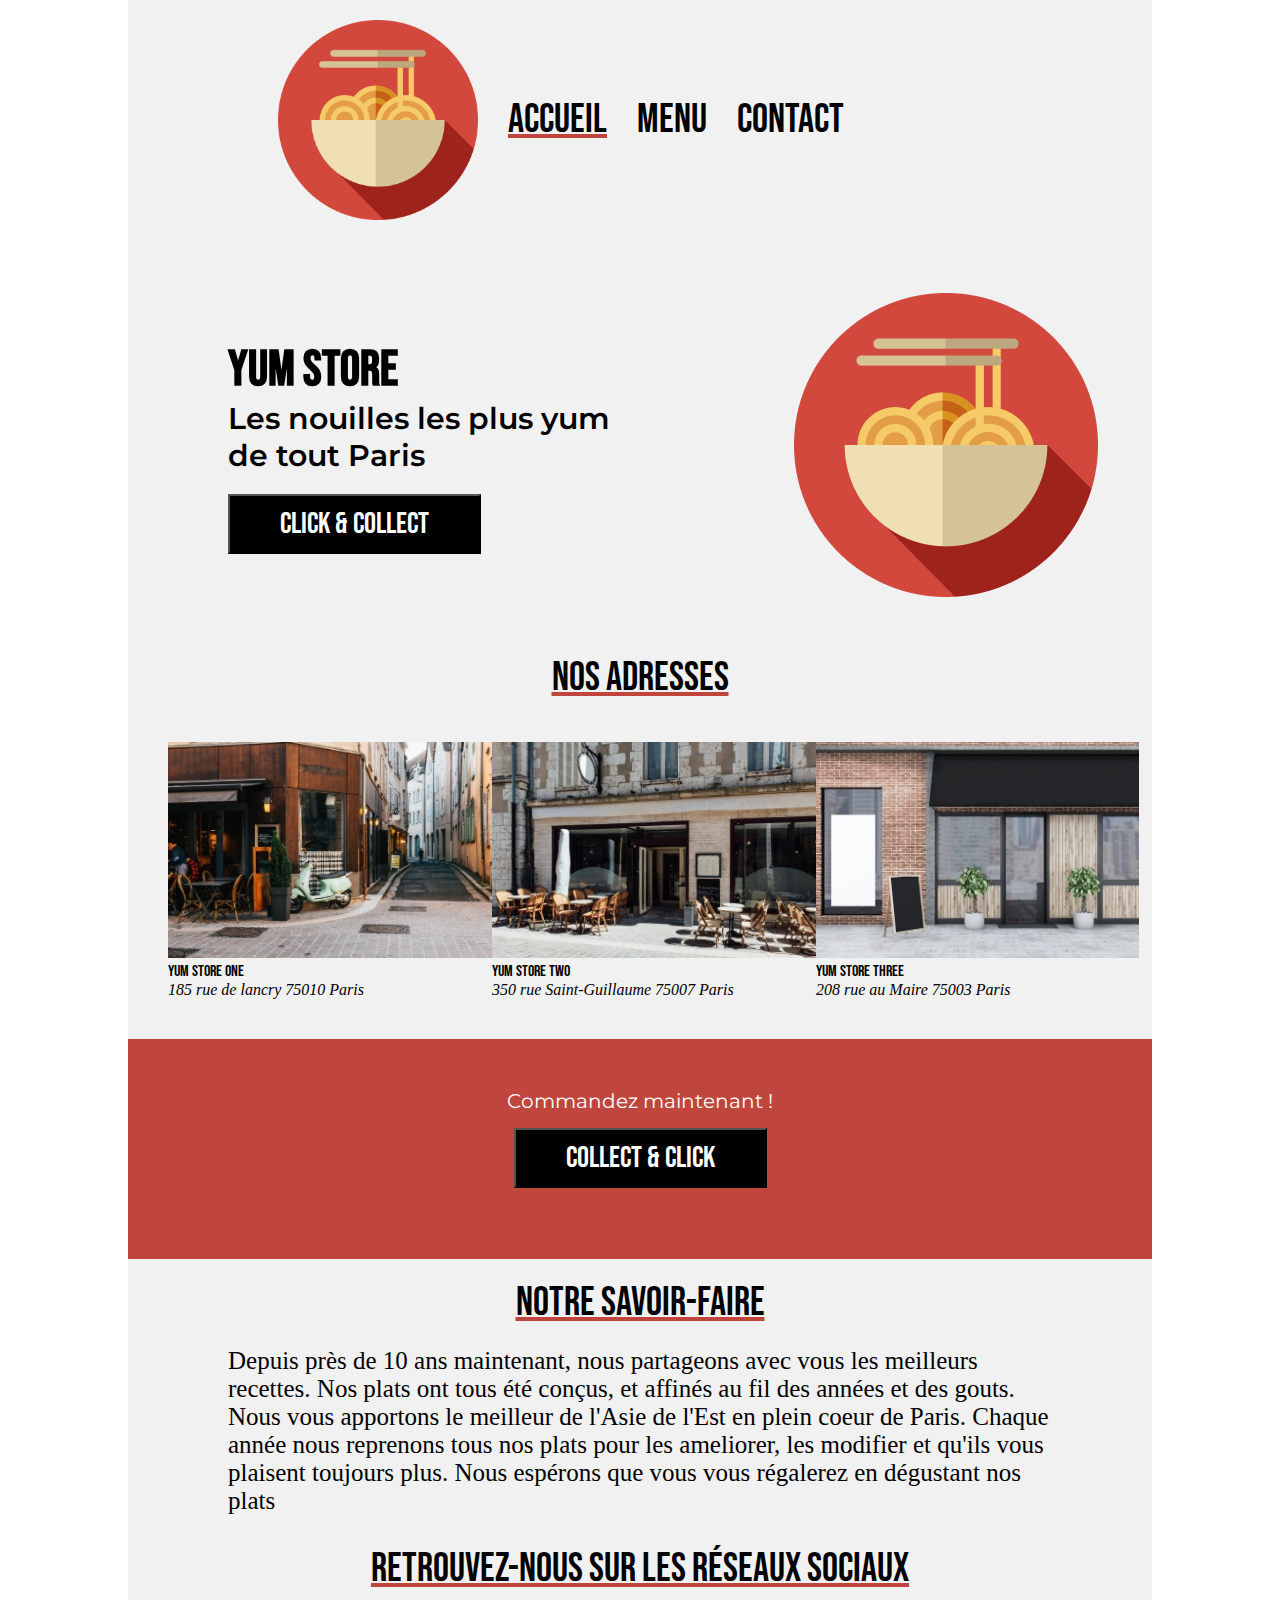
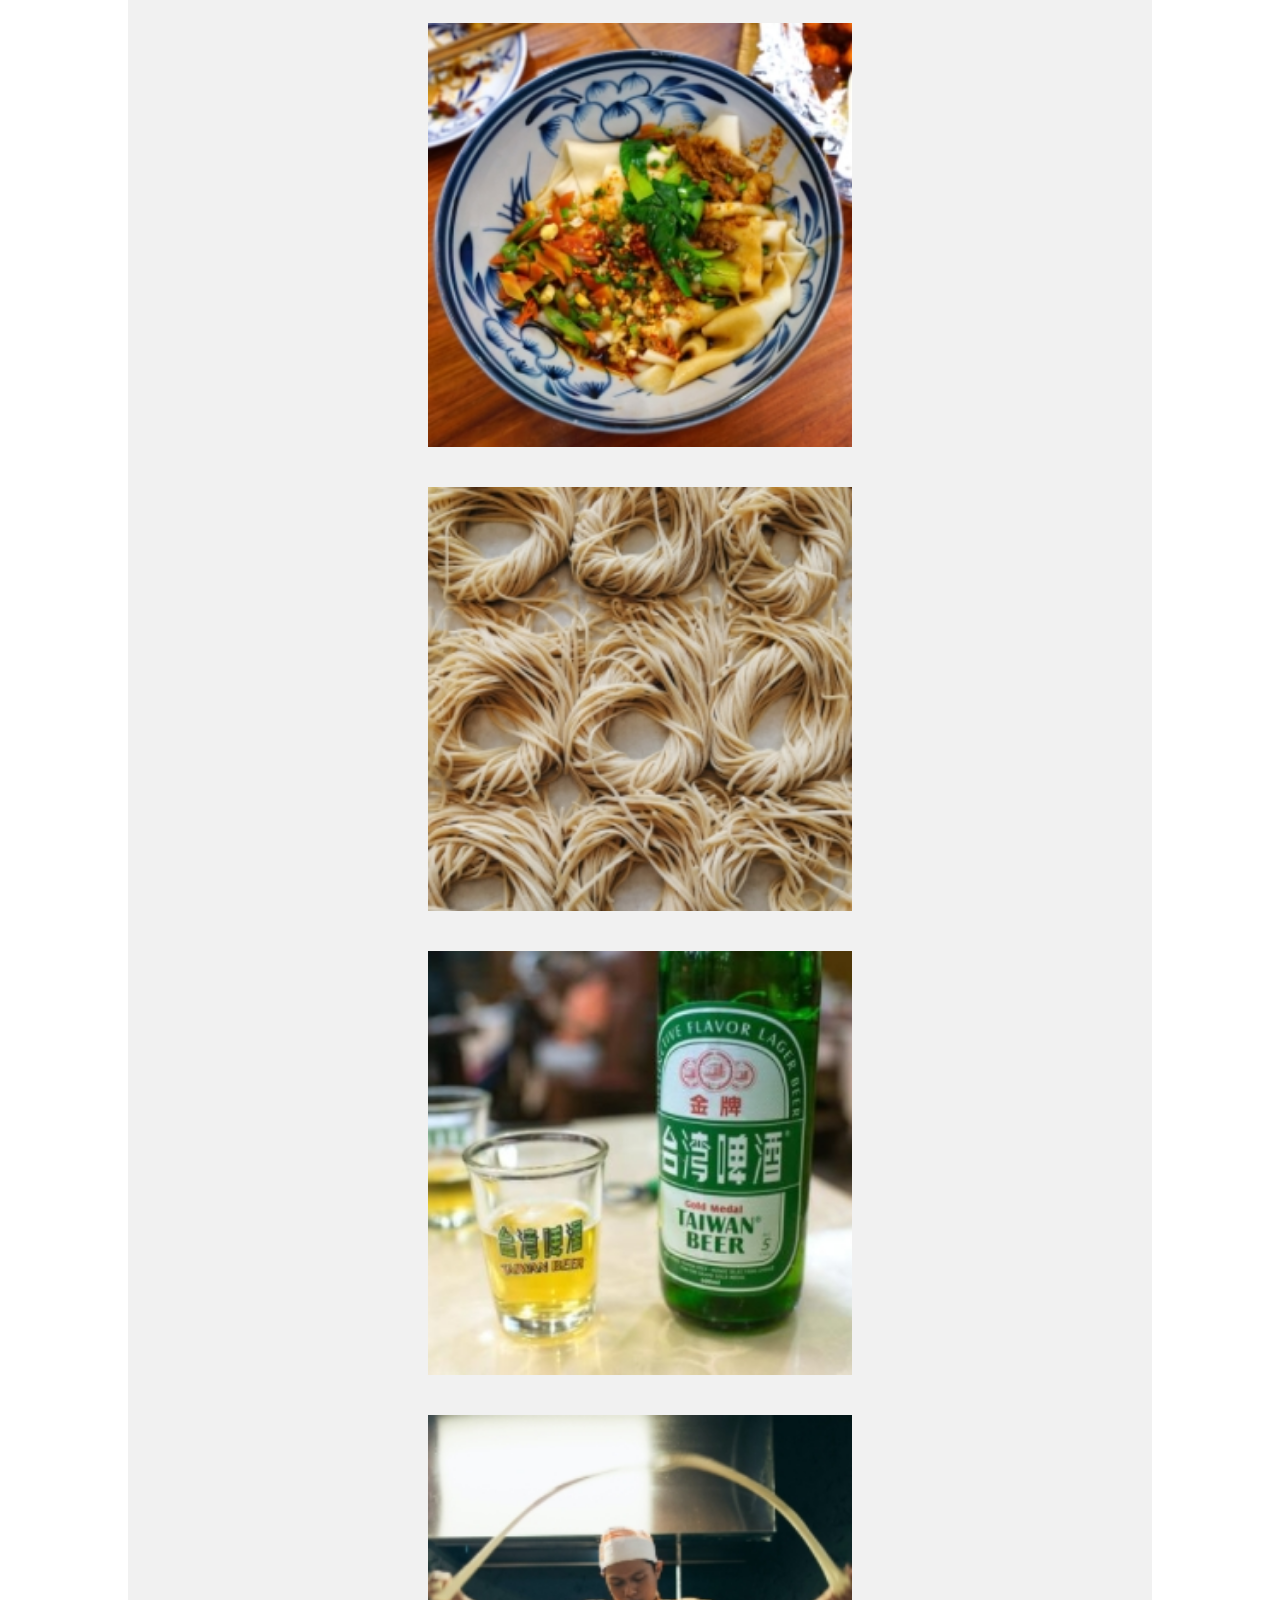
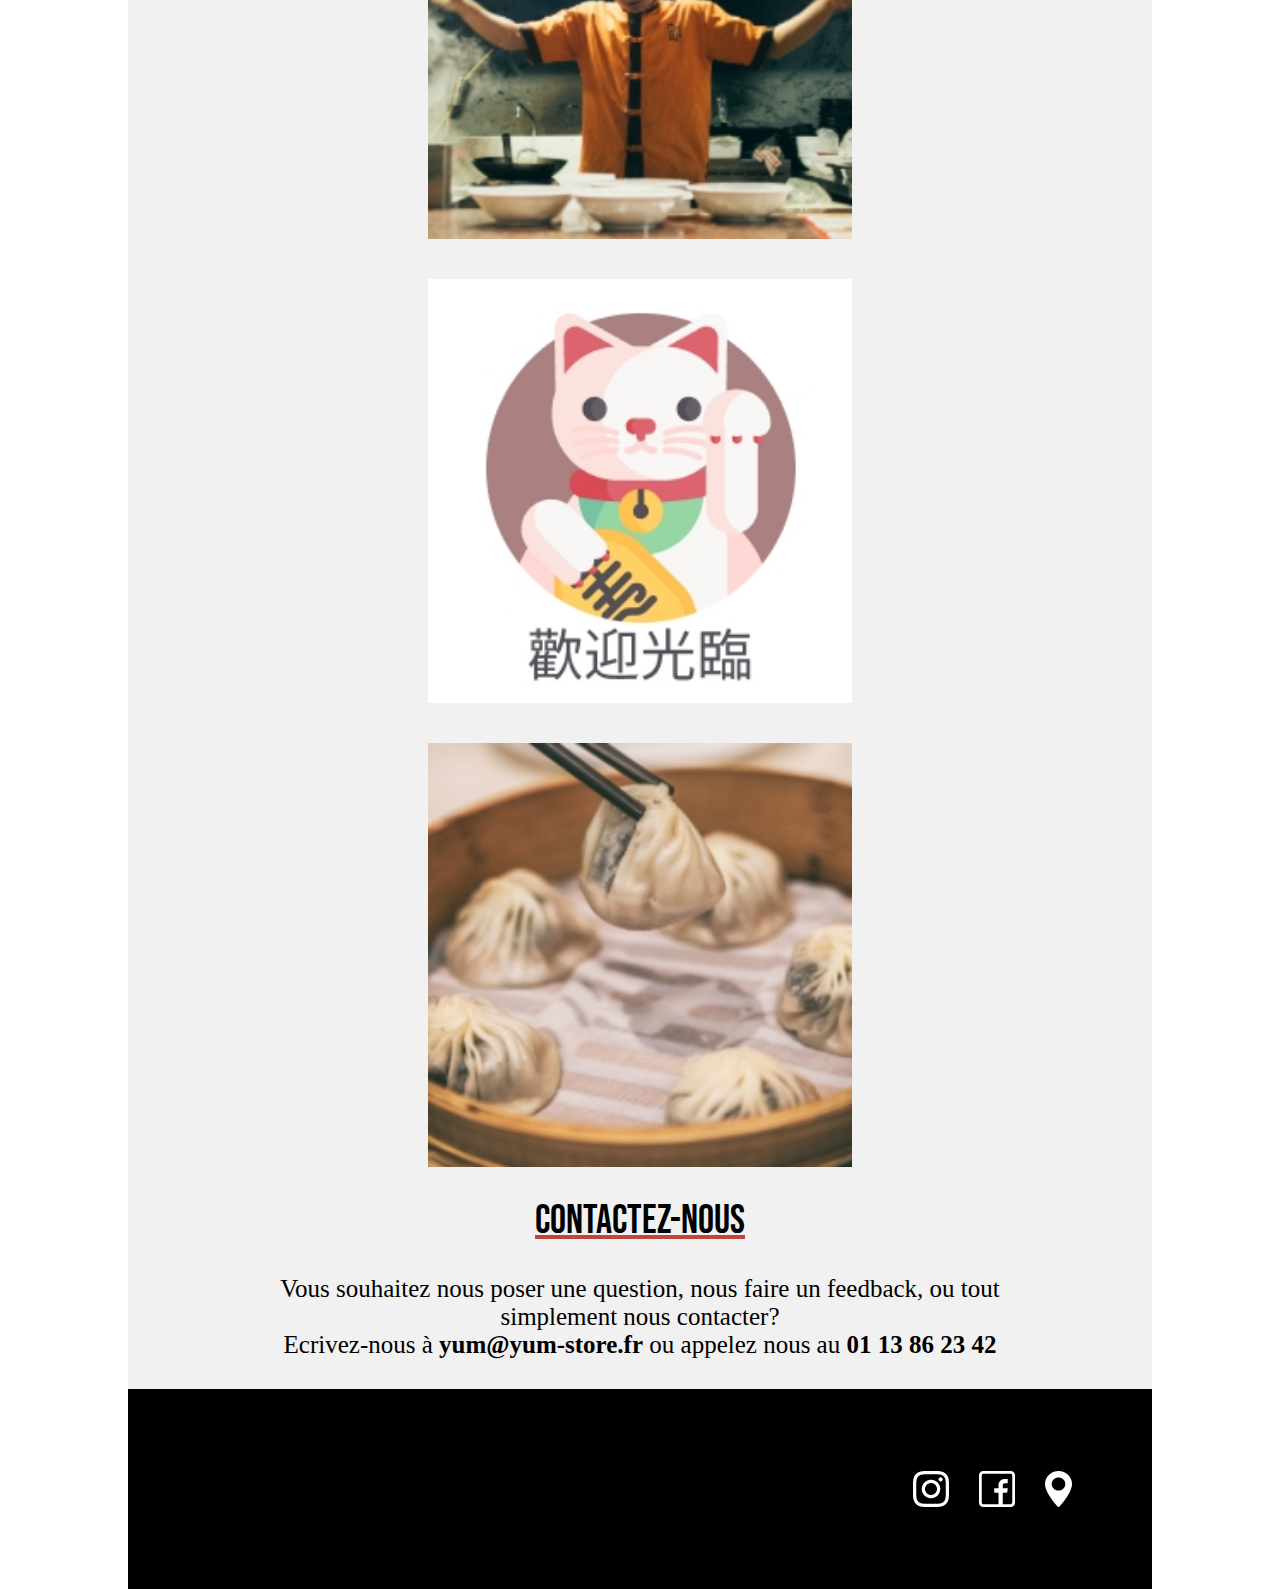
<file: index.html>
<!DOCTYPE html>
<html lang="en">

<head>
    <meta charset="UTF-8">
    <meta name="viewport" content="width=device-width, initial-scale=1.0">
    <title>Document</title>
    <link rel="stylesheet" href="style.css">
    <link rel="preconnect" href="https://fonts.googleapis.com">
    <link rel="preconnect" href="https://fonts.gstatic.com" crossorigin>
    <link href="https://fonts.googleapis.com/css2?family=Bebas+Neue&display=swap" rel="stylesheet">
    <link href="https://fonts.googleapis.com/css2?family=Montserrat:wght@400;700&display=swap" rel="stylesheet">
</head>

<body>
    <header class="header">
        <img class="logo" src="images/logo-yum-store.png" alt="">
        <a class="lien active" href="index.html">ACCUEIL</a>
        <a class="lien" href="menu.html">MENU</a>
        <a class="lien" href="contact.html">CONTACT</a>
    </header>
    <section class="section1">
        <div class="div1">
            <h1 class="h1">YUM STORE</h1>
            <p class="p1">Les nouilles les plus yum de tout Paris</p>
            <button class="button">CLICK & COLLECT</button>
        </div>
        <div class="div2">
            <img src="images/logo-yum-store.png" alt="">
        </div>

    </section>

    <section class="section2">
        <h2 class="h2">NOS ADRESSES</h2>
        <div class="photo">
            <div>
                <img src="images/facade-one.jpg" alt="">
                <p class="yum">Yum Store One</p>
                <address>185 rue de lancry 75010 Paris</address>
            </div>
            <div>
                <img src="images/facade-two.jpg" alt="">
                <p class="yum">Yum Store Two</p>
                <address>350 rue Saint-Guillaume 75007 Paris</address>
            </div>
            <div>
                <img src="images/facade-three.jpg" alt="">
                <p class="yum">Yum Store Three</p>
                <address>208 rue au Maire 75003 Paris</address>
            </div>
        </div>
    </section>
    <section class="section3">
        <div class="divr">
            <p class="commandez">Commandez maintenant !</p>
            <button class="button2">COLLECT & CLICK</button>
        </div>
    </section>
    <section class="section4">
        <div>
            <h3 class="h3"> NOTRE SAVOIR-FAIRE</h3>
            <p class="divs4">Depuis près de 10 ans maintenant, nous partageons avec vous les meilleurs recettes. Nos
                plats ont tous
                été conçus, et affinés au fil des années et des gouts. Nous vous apportons le meilleur de l'Asie de
                l'Est en plein coeur de Paris. Chaque année nous reprenons tous nos plats pour les ameliorer, les
                modifier et qu'ils vous plaisent toujours plus. Nous espérons que vous vous régalerez en dégustant nos
                plats</p>
        </div>
        <div>
            <h4 class="h4">RETROUVEZ-NOUS SUR LES RÉSEAUX SOCIAUX</h4>
        </div>
        <div class="divimage">
            <img class="img" src="images/biang_biang.jpg" alt="">
            <img class="img" src="images/noodles.jpg" alt="">
            <img class="img" src="images/taiwan_beer.jpg" alt="">
            <img class="img" src="images/chef_making_noodles.jpg" alt="">
            <img class="img" src="images/maneki_neko.jpg" alt="">
            <img class="img" src="images/xiaolongbao.jpg" alt="">
        </div>
        <div class="divh5">
            <h5 class="h5">CONTACTEZ-NOUS</h5>
            <p class="ph5">Vous souhaitez nous poser une question, nous faire un feedback, ou tout simplement nous
                contacter?
            </p>
            <p class="p2h5">
                Ecrivez-nous à <span class="bold">yum@yum-store.fr</span> ou appelez nous au <span class="bold">01 13 86
                    23 42</span>
            </p>
        </div>
    </section>

    <footer class="footer">
        <img class="logo2" src="images/logo_instagram.png" alt="">
        <img class="logo2" src="images/logo_facebook.png" alt="">
        <img class="logo2" src="images/logo_maps.png" alt="">
    </footer>

</body>

</html>
</file>
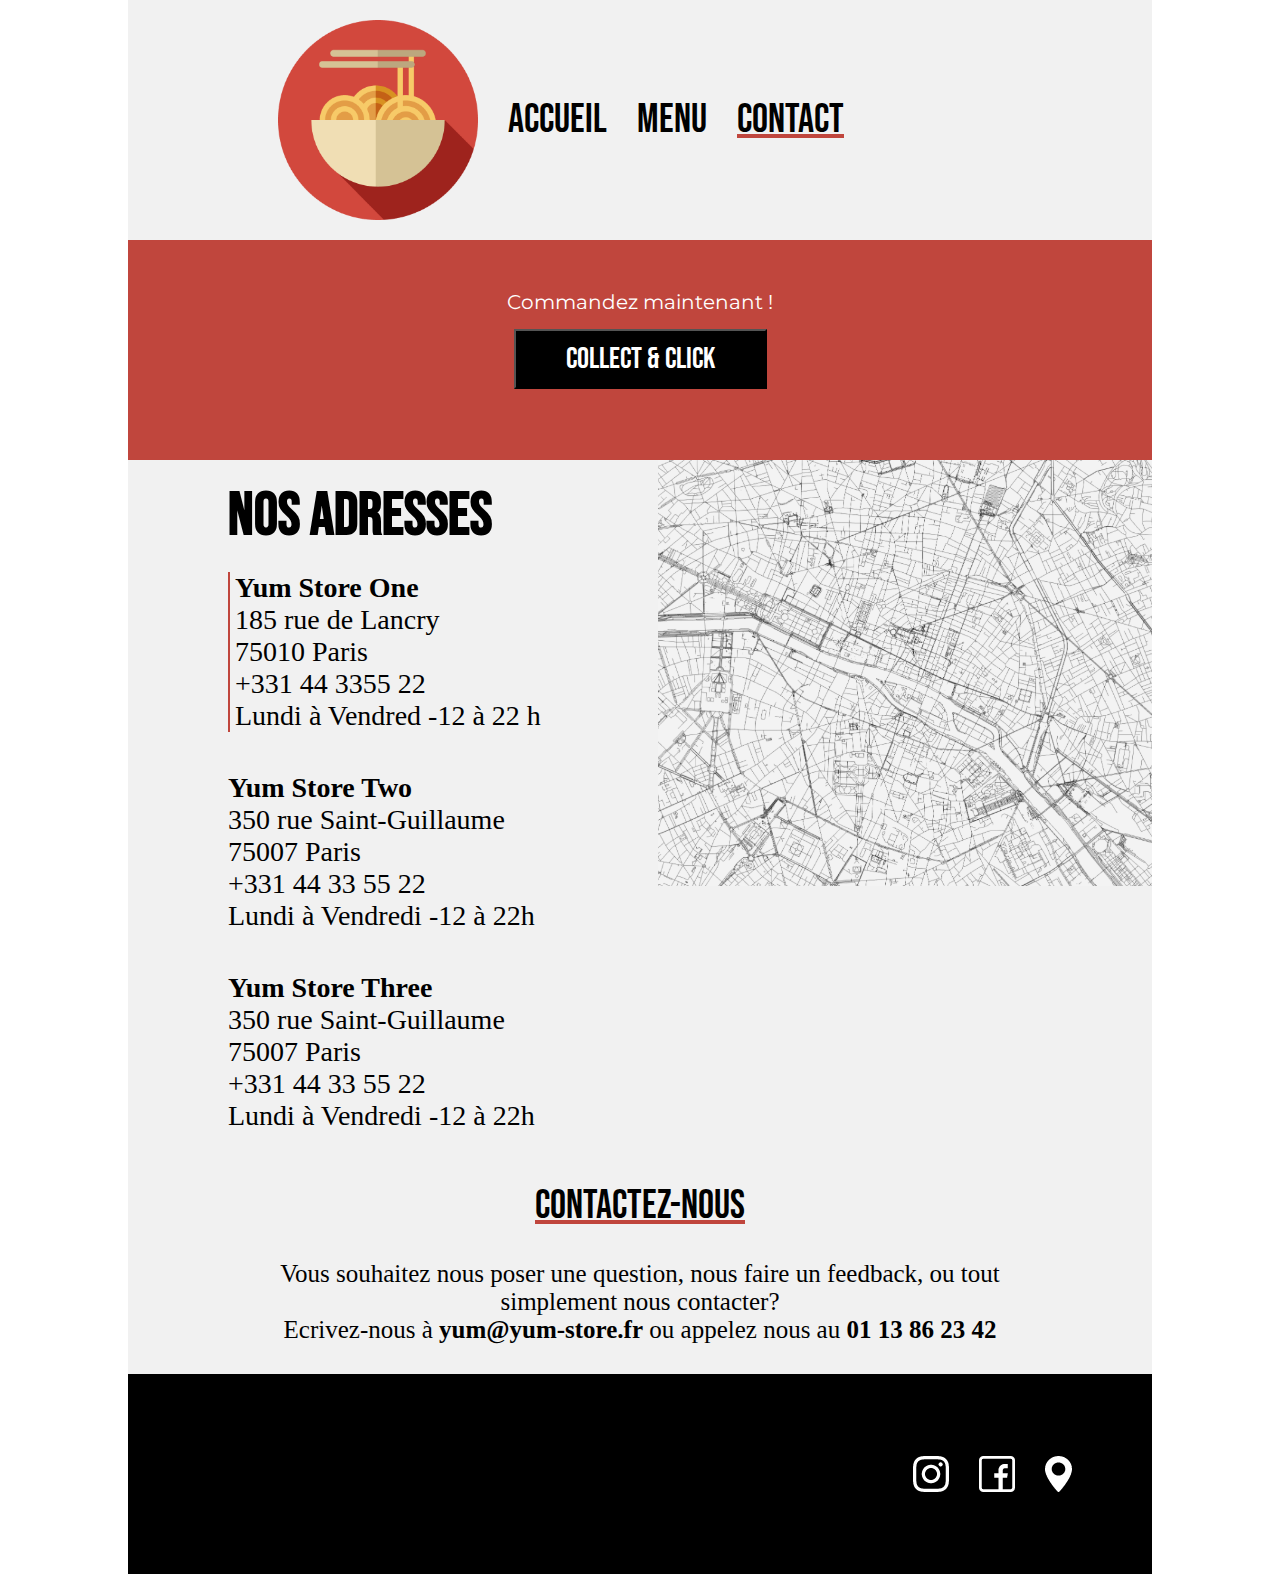
<file: contact.html>
<!DOCTYPE html>
<html lang="en">

<head>
    <meta charset="UTF-8">
    <meta name="viewport" content="width=device-width, initial-scale=1.0">
    <title>Document</title>
    <link rel="stylesheet" href="style.css">
    <link rel="preconnect" href="https://fonts.googleapis.com">
    <link rel="preconnect" href="https://fonts.gstatic.com" crossorigin>
    <link href="https://fonts.googleapis.com/css2?family=Bebas+Neue&display=swap" rel="stylesheet">
    <link href="https://fonts.googleapis.com/css2?family=Montserrat:wght@400;700&display=swap" rel="stylesheet">
</head>

<body>
    <header class="header">
        <img class="logo" src="images/logo-yum-store.png" alt="">
        <a class="lien" href="index.html">ACCUEIL</a>
        <a class="lien" href="menu.html">MENU</a>
        <a class="lien active" href="contact.html">CONTACT</a>
    </header>
    <section class="section3">
        <div class="divr">
            <p class="commandez">Commandez maintenant !</p>
            <button class="button2">COLLECT & CLICK</button>
        </div>
    </section>
    <section class="section7">
        <div class="div7">
            <p class="p6"> <b>NOS ADRESSES</b></p>
            <p class="p7"><b>Yum Store One</b> <br>185 rue de Lancry <br>75010 Paris <br>+331 44 3355 22 <br>Lundi à
                Vendred -12 à
                22 h</p>
            <p class="p8"> <b>Yum Store Two</b> <br>350 rue Saint-Guillaume <br>75007 Paris <br>+331 44 33 55 22
                <br>Lundi à
                Vendredi -12 à 22h</p>
            <p class="p9"> <b>Yum Store Three</b> <br>350 rue Saint-Guillaume <br>75007 Paris <br>+331 44 33 55 22
                <br>Lundi à
                Vendredi -12 à 22h</p>
        </div>

        <div class="div8">
            <img class="img7" src="images/map.png" alt="">
        </div>



    </section>
    <section class="section4">

        <div class="divh5">
            <h5 class="h5">CONTACTEZ-NOUS</h5>
            <p class="ph5">Vous souhaitez nous poser une question, nous faire un feedback, ou tout simplement nous
                contacter?
            </p>
            <p class="p2h5">
                Ecrivez-nous à <span class="bold">yum@yum-store.fr</span> ou appelez nous au <span class="bold">01 13 86
                    23 42</span>
            </p>
        </div>
    </section>

    <footer class="footer">
        <img class="logo2" src="images/logo_instagram.png" alt="">
        <img class="logo2" src="images/logo_facebook.png" alt="">
        <img class="logo2" src="images/logo_maps.png" alt="">
    </footer>

</body>

</html>
</file>
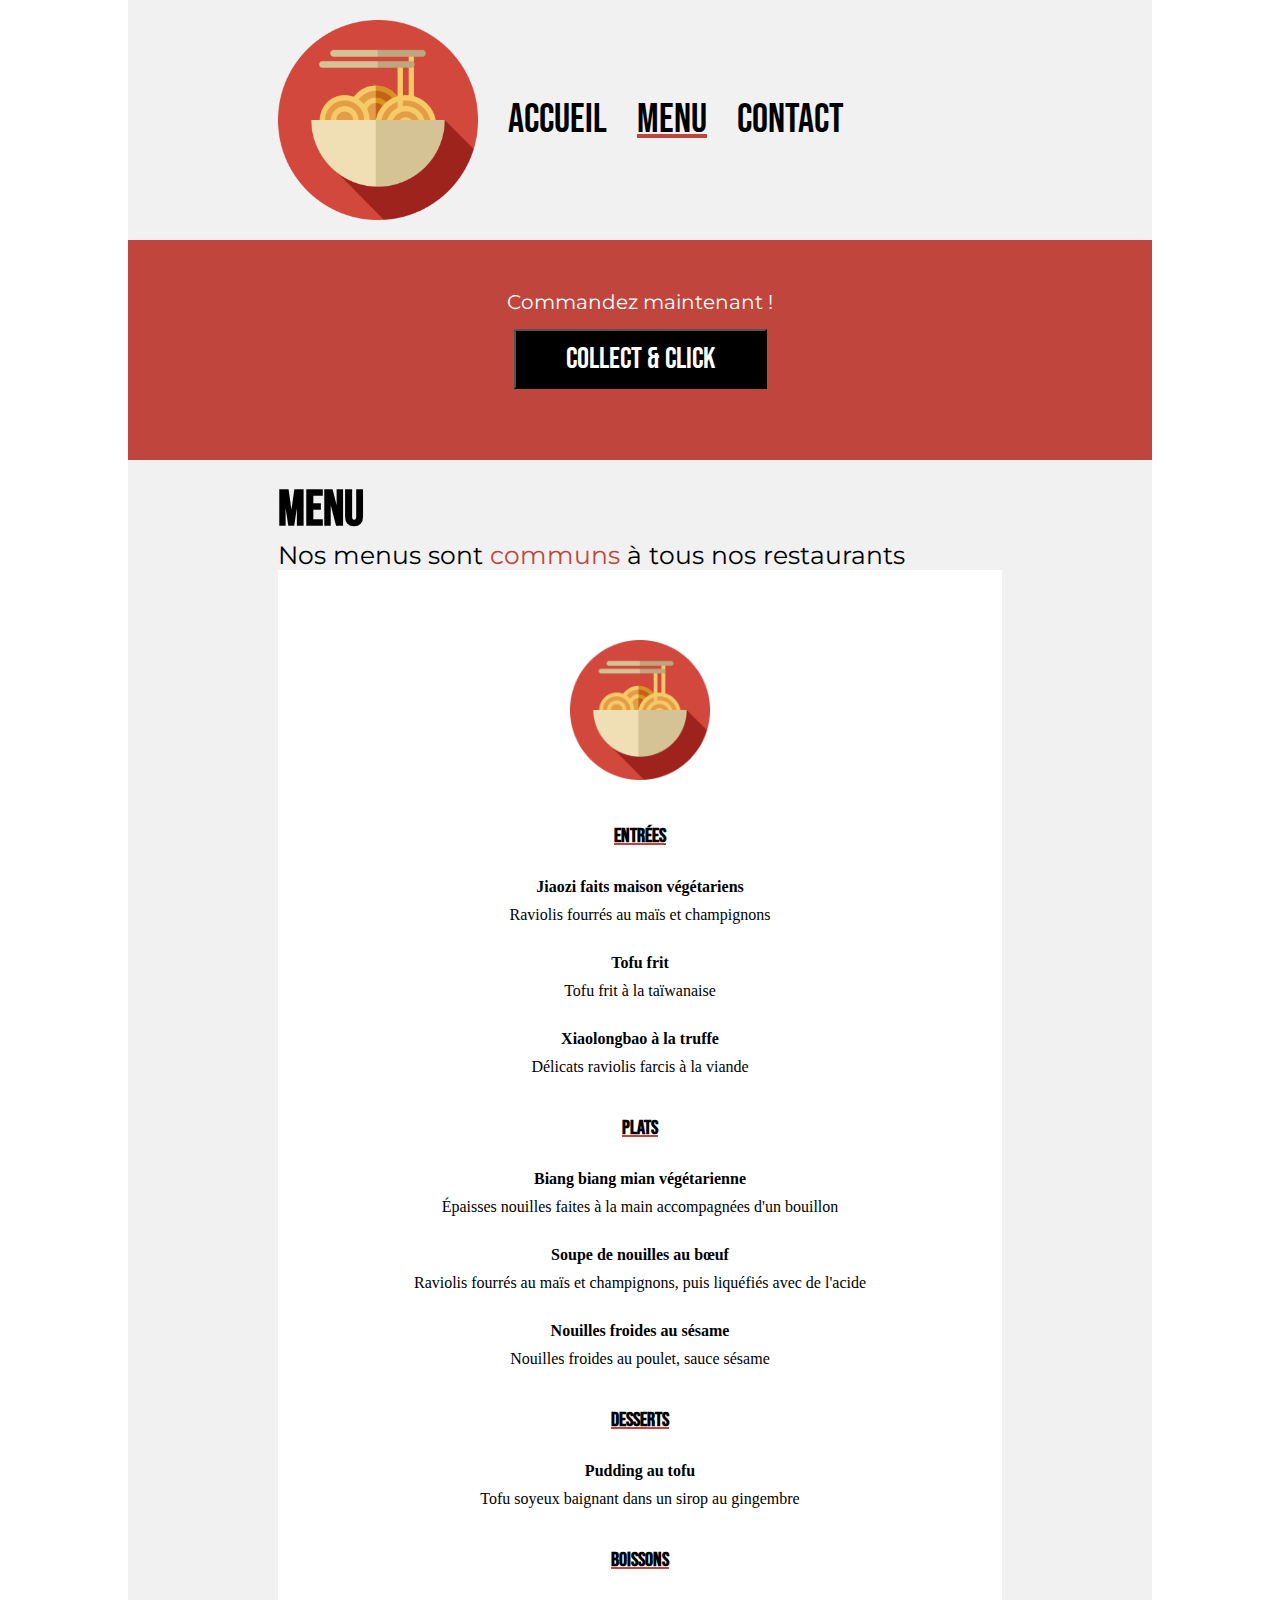
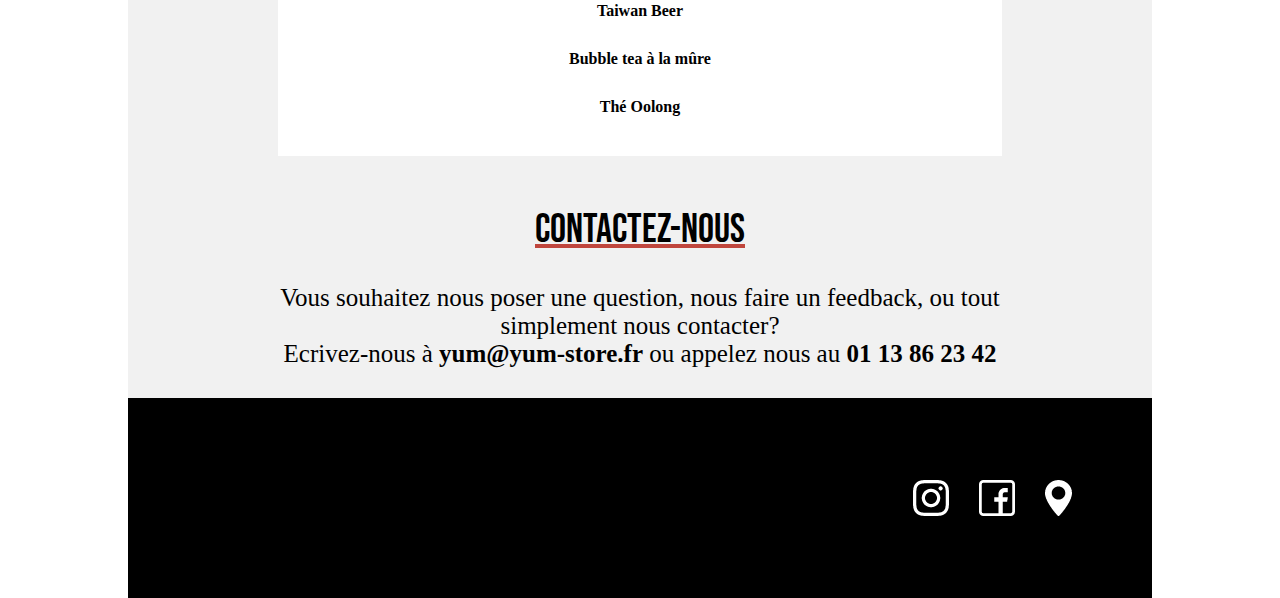
<file: menu.html>
<!DOCTYPE html>
<html lang="en">

<head>
    <meta charset="UTF-8">
    <meta name="viewport" content="width=device-width, initial-scale=1.0">
    <title>Document</title>
    <link rel="stylesheet" href="style.css">
    <link rel="preconnect" href="https://fonts.googleapis.com">
    <link rel="preconnect" href="https://fonts.gstatic.com" crossorigin>
    <link href="https://fonts.googleapis.com/css2?family=Bebas+Neue&display=swap" rel="stylesheet">
    <link href="https://fonts.googleapis.com/css2?family=Montserrat:wght@400;700&display=swap" rel="stylesheet">
</head>

<body>
    <header class="header">
        <img class="logo" src="images/logo-yum-store.png" alt="">
        <a class="lien" href="index.html">ACCUEIL</a>
        <a class="lien active" href="menu.html">MENU</a>
        <a class="lien" href="contact.html">CONTACT</a>
    </header>
    <section class="section3">
        <div class="divr">
            <p class="commandez">Commandez maintenant !</p>
            <button class="button2">COLLECT & CLICK</button>
        </div>
    </section>
    <section class="section8">
        <h1 class="hmenu">Menu</h1>
        <p class="pmenu">Nos menus sont <span class="red">communs</span> à tous nos restaurants</p>
        <div class="divmenu">
            <img class="logo9" src="images/logo-yum-store.png" alt="">
            <div class="divmenu2">
                <h2 class="entrees">
                    ENTRÉES
                </h2>
                <p class="plat1">Jiaozi faits maison végétariens</p>
                <p class="plat2">Raviolis fourrés au maïs et champignons</p>
                <p class="plat1">Tofu frit</p>
                <p class="plat2">Tofu frit à la taïwanaise</p>
                <p class="plat1">Xiaolongbao à la truffe</p>
                <p class="plat2">Délicats raviolis farcis à la viande
                </p>
            </div>
            <div>
                <h3 class="plat">PLATS</h3>
                <p class="plat1">Biang biang mian végétarienne</p>
                <p class="plat2">Épaisses nouilles faites à la main accompagnées d'un bouillon</p>
                <p class="plat1">Soupe de nouilles au bœuf</p>
                <p class="plat2">Raviolis fourrés au maïs et champignons, puis liquéfiés avec de l'acide</p>
                <p class="plat1">Nouilles froides au sésame</p>
                <p class="plat2">Nouilles froides au poulet, sauce sésame</p>
            </div>
            <div>
                <h4 class="desserts">DESSERTS</h4>
                <p class="plat1">Pudding au tofu</p>
                <p class="plat2">Tofu soyeux baignant dans un sirop au gingembre</p>
            </div>
            <div class="boisson2">
                <h5 class="boisson">BOISSONS</h5>
                <p class="plat1">Taiwan Beer</p>
                <p class="plat1">Bubble tea à la mûre</p>
                <p class="plat1">Thé Oolong</p>
            </div>
        </div>
    </section>
    <section class="section4">

        <div class="divh5">
            <h5 class="h5">CONTACTEZ-NOUS</h5>
            <p class="ph5">Vous souhaitez nous poser une question, nous faire un feedback, ou tout simplement nous
                contacter?
            </p>
            <p class="p2h5">
                Ecrivez-nous à <span class="bold">yum@yum-store.fr</span> ou appelez nous au <span class="bold">01 13 86
                    23 42</span>
            </p>
        </div>

    </section>

    <footer class="footer">
        <img class="logo2" src="images/logo_instagram.png" alt="">
        <img class="logo2" src="images/logo_facebook.png" alt="">
        <img class="logo2" src="images/logo_maps.png" alt="">
    </footer>


</body>

</html>
</file>
<file: style.css>
* {
    margin: 0;
    padding: 0;
}

:root {
    --font-primary: 'Montserrat', sans-serif;
    --font-secondary: "Bebas Neue", sans-serif;
    --main-color: #c0463d;
    --secondary-color: #000;
    --third-color: #f1f1f1;
    --fourth-color: #fff;




}


body {
    margin: 0 10%;

}

.header {
    display: flex;
    flex-direction: row;
    align-items: center;
    gap: 30px;
    padding: 20px 150px;
    background-color: var(--third-color);

}

.logo {
    width: 200px;

}

.lien {
    color: var(--secondary-color);
    font-family: var(--font-secondary);
    text-decoration: none;
    font-size: 40px;



}

.active {
    text-decoration: underline var(--main-color);
}

.h1 {
    font-family: var(--font-secondary);
    font-size: 50px;
}

.p1 {
    font-family: var(--font-primary);
    font-size: 30px;
    font-weight: 600;
}

.button {
    background-color: var(--secondary-color);
    color: var(--fourth-color);
    font-size: 30px;
    padding: 10px 50px;
    font-family: var(--font-secondary);
    margin-top: 20px;
}

.section1 {
    display: flex;
    align-items: center;
    background-color: var(--third-color);
}

.div1 {
    width: 50%;
    padding: 100px;
}

.div2 {
    width: 50%;
    text-align: center;
}

.h2 {
    text-decoration: underline var(--main-color);
    font-family: var(--font-secondary);
    font-size: 40px;
    font-weight: 500;
    text-align: center;
}


.section2 {
    background-color: var(--third-color);
}

.photo {
    display: flex;
    justify-content: space-evenly;
    padding: 40px;
}

.yum {
    font-family: var(--font-secondary);
}

.button2 {
    background-color: var(--secondary-color);
    color: var(--fourth-color);
    font-family: var(--font-secondary);
    padding: 10px 50px;
    font-size: 30px;
    margin: 15px;

}

.section3 {
    background-color: var(--main-color);
    display: flex;
    align-items: center;
    flex-direction: column;
    width: 100%;
    height: 220px;
}

.divr {
    text-align: center;
    padding: 50px;
}

.commandez {
    color: var(--fourth-color);
    font-size: 20px;
    font-family: var(--font-primary);
}

.section4 {
    background-color: var(--third-color);
}

.h3 {
    text-decoration: underline var(--main-color);
    font-family: var(--font-secondary);
    font-size: 40px;
    font-weight: 500;
    text-align: center;
    padding: 20px;

}

.divs4 {
    font-size: 25px;
    margin: 0 100px;
}

.h4 {
    text-decoration: underline var(--main-color);
    font-family: var(--font-secondary);
    font-size: 40px;
    font-weight: 500;
    text-align: center;
    padding: 30px;
}

.divimage {
    display: flex;
    flex-wrap: wrap;
    gap: 40px;
    justify-content: center;
    margin: 0 300px;
}

.img {
    aspect-ratio: 1/1;
    flex: calc(100%/4);
}

.h5 {
    text-decoration: underline var(--main-color);
    font-family: var(--font-secondary);
    font-size: 40px;
    font-weight: 500;
    text-align: center;
    padding: 30px;
}

.divh5 {
    text-align: center;
}

.ph5 {
    font-size: 25px;
    margin: 0 100px;
}

.p2h5 {
    font-size: 25px;
    padding-bottom: 30px;
}

.bold {
    font-weight: bold;
}

.footer {
    display: flex;
    background-color: var(--secondary-color);
    height: 200px;
    align-items: center;
    justify-content: flex-end;
    gap: 30px;
    padding: 0 80px;
}

.section7 {
    background-color: var(--third-color);
    display: flex;
}

.div7 {
    width: 40%;
    padding: 20px 100px;


}

.p6 {
    font-size: 60px;
    font-family: var(--font-secondary);
    margin-bottom: 20px;
}

.p7 {
    font-size: 28px;
    margin-bottom: 40px;
    border-left: solid 2px var(--main-color);
    padding-left: 5px;
}

.p8 {
    margin-bottom: 40px;
    font-size: 28px;
}

.p9 {
    font-size: 28px;
}

.div8 {
    width: 60%;

}

.img7 {
    width: 100%;
}

.section8 {
    background-color: var(--third-color);
    padding: 20px 150px;
}

.hmenu {
    font-family: var(--font-secondary);
    font-size: 50px;
}

.red {
    color: var(--main-color);
}

.pmenu {
    font-size: 25px;
    font-family: var(--font-primary);
}

.divmenu {
    background-color: var(--fourth-color);
    text-align: center;
}

.logo9 {
    width: 140px;
    padding-top: 70px;
}

.entrees {
    font-size: 20px;
    padding-top: 40px;
    font-family: var(--font-secondary);
    text-decoration: underline var(--main-color);
}

.plat1 {
    padding-top: 30px;
    font-weight: bold;
}

.plat2 {
    padding-top: 10px;
}

.plat {
    font-size: 20px;
    padding-top: 40px;
    font-family: var(--font-secondary);
    text-decoration: underline var(--main-color);

}

.desserts {
    font-size: 20px;
    padding-top: 40px;
    font-family: var(--font-secondary);
    text-decoration: underline var(--main-color);
}

.boisson {
    font-size: 20px;
    padding-top: 40px;
    font-family: var(--font-secondary);
    text-decoration: underline var(--main-color);
}

.boisson2 {
    padding-bottom: 40px;
}


@media (max-width: 768px) {
    body {
        margin: 0 5%;
    }

    .header {
        flex-direction: column;
        align-items: flex-start;
        padding: 10px 20px;
        gap: 15px;
    }

    .logo {
        width: 150px;
    }

    .lien {
        font-size: 30px;
    }

    .h1 {
        font-size: 40px;
    }

    .p1 {
        font-size: 25px;
    }

    .button {
        font-size: 25px;
        padding: 10px 30px;
    }

    .section1 {
        flex-direction: column;
        text-align: center;
    }

    .div1,
    .div2 {
        width: 100%;
        padding: 20px;
    }

    .h2 {
        font-size: 30px;
    }

    .photo {
        flex-wrap: wrap;
        gap: 20px;
    }

    .button2 {
        font-size: 25px;
    }

    .section3 {
        height: auto;
        padding: 20px;
    }

    .footer {
        flex-direction: column;
        justify-content: center;
        height: auto;
        padding: 20px;
    }

    .divimage {
        margin: 0 20px;
    }

    .img {
        flex: calc(100% / 2);
        aspect-ratio: 1 / 1;
    }

    .hmenu {
        font-size: 40px;
    }

    .divmenu {
        padding: 20px;
    }

    .plat,
    .entrees,
    .desserts,
    .boisson {
        font-size: 18px;
    }

    .div7 {
        padding: 10px;
    }

    .p6 {
        font-size: 40px;
    }

    .p7,
    .p8,
    .p9 {
        font-size: 20px;
    }

    .section8 {
        padding: 10px;
    }
}
</file>
